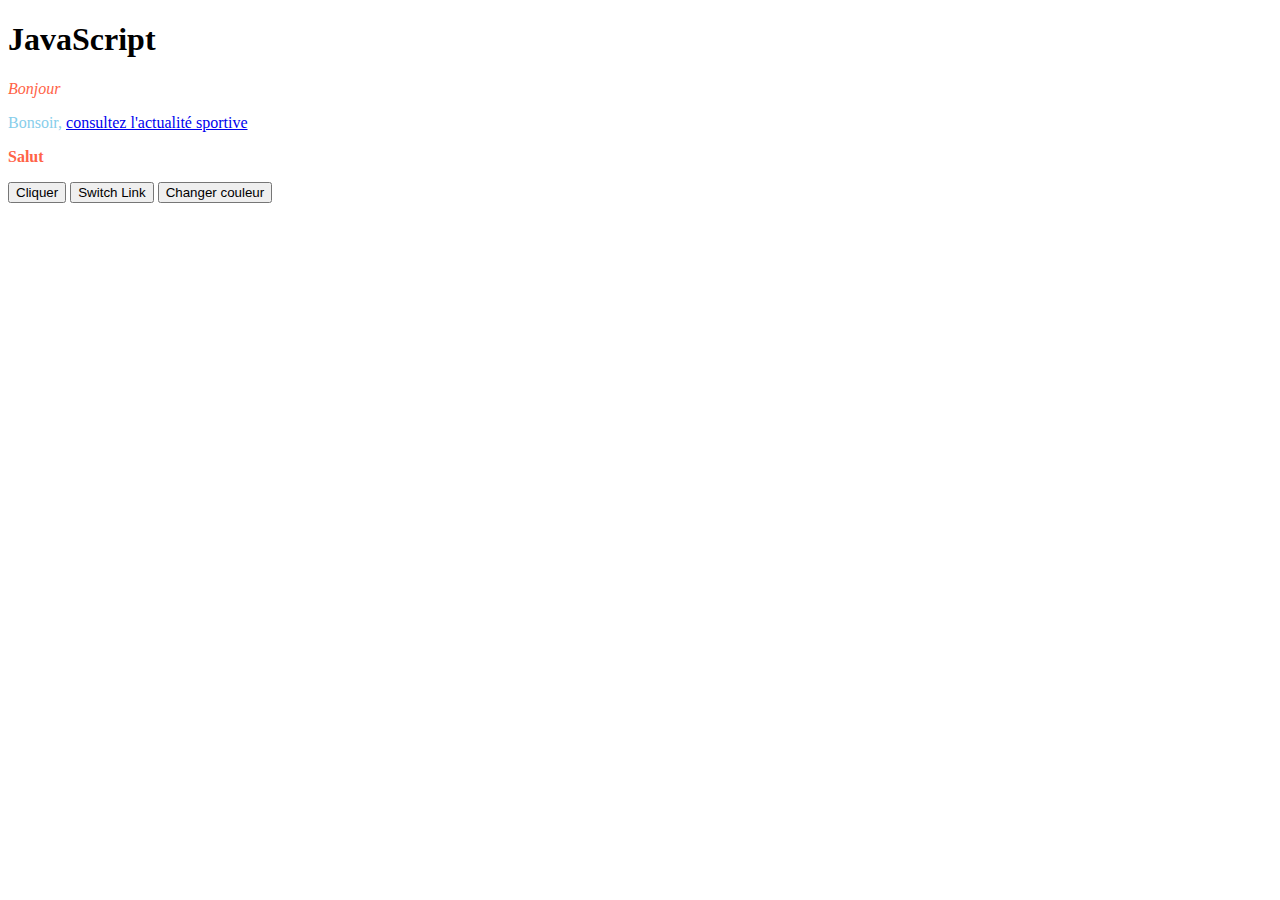
<file: index.html>
<!DOCTYPE html>
<html lang="fr">
  <head>
    <!-- encodage -->
    <meta charset="UTF-8" />
    <!-- essentiel pour le responsive -->
    <meta name="viewport" content="width=device-width, initial-scale=1.0" />
    <title>Cours JavaScript</title>
    <link rel="shortcut icon" href="./favicon.ico" type="image/x-icon">
    <link rel="stylesheet" href="./css/styles.css" />
    <!-- JS AVEC DEFER POUR ATTENDRE LE CHARGEMENT COMPLET DU DOM -->
    <!-- <script defer src="./script.js"></script> -->

  </head>
  <body>
    <h1>JavaScript</h1>

    <div id="intro">
        <p class="rouge">Bonjour</p>
        <p class="bleu">Bonsoir, <a target="_blank" href="http://www.francefootball.fr">consultez l'actualité sportive</a></p>
        <p class="rouge gras">Salut</p>
    </div>

    <button onclick="afficherMessage()">Cliquer</button>
    <button id="switch" onclick="switchLink()">Switch Link</button>
    <button onclick="changeColor()">Changer couleur</button>
    <!-- JS -->
    <script src="./js/script.js"></script>
  </body>
</html>
</file>
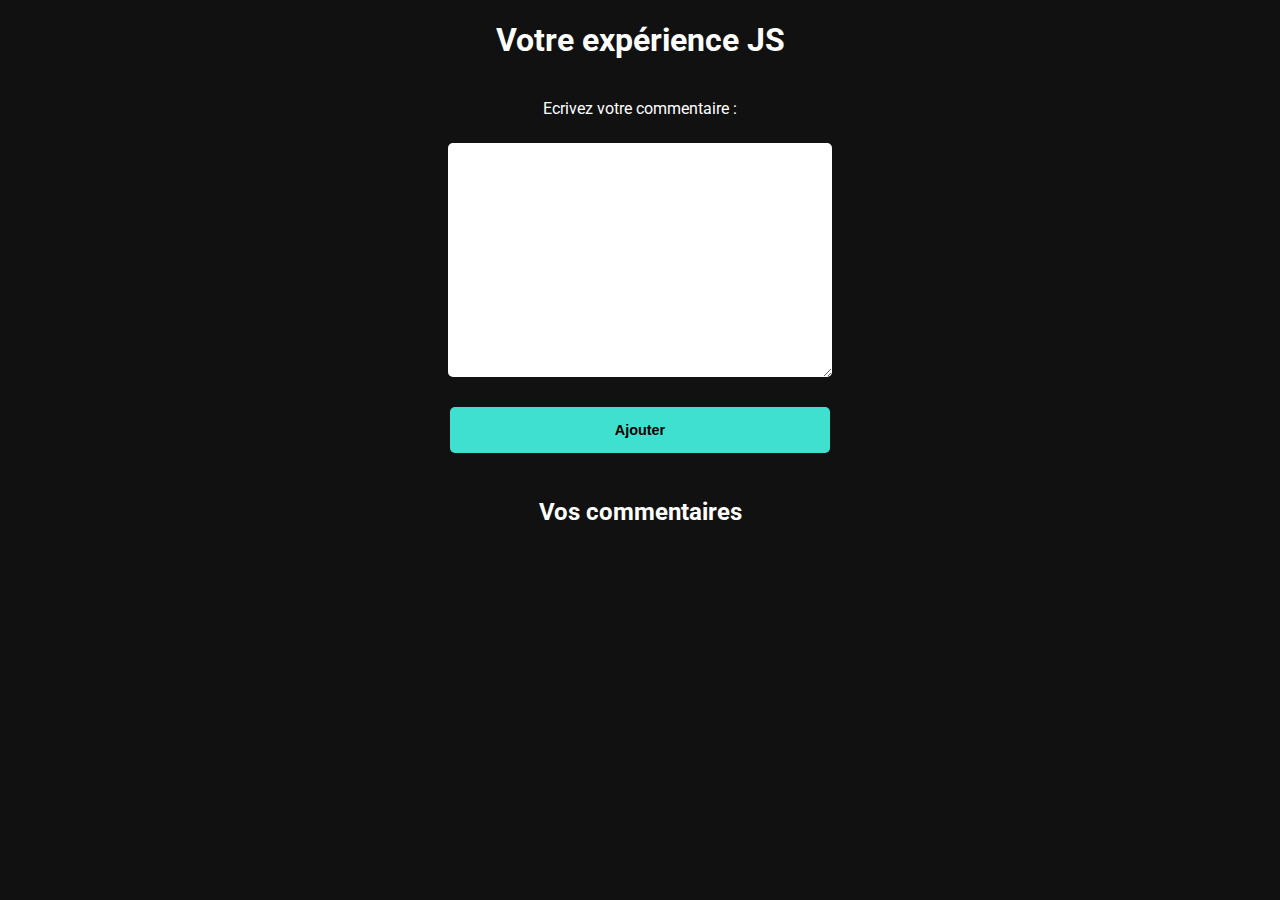
<file: commentaire.html>
<!DOCTYPE html>
<html lang="fr">
<head>
    <meta charset="UTF-8">
    <meta name="viewport" content="width=device-width, initial-scale=1.0">
    <title>Commentaire</title>
    <link rel="stylesheet" href="./css/styles_pages.css">
</head>
<body>
    <h1>Votre expérience JS</h1>

    <!-- ajout de commentaires -->
    <div class="add-comment">
        <label for="comment">Ecrivez votre commentaire : </label>
        <textarea name="comment" id="comment" cols="30" rows="10"></textarea>
        <button id="addBtn">Ajouter</button>
    </div>

    <!-- affichage des commentaires -->
    <h2>Vos commentaires</h2>
    <div id="comments"></div>
    <script src="./js/commentaire.js"></script>
</body>
</html>
</file>
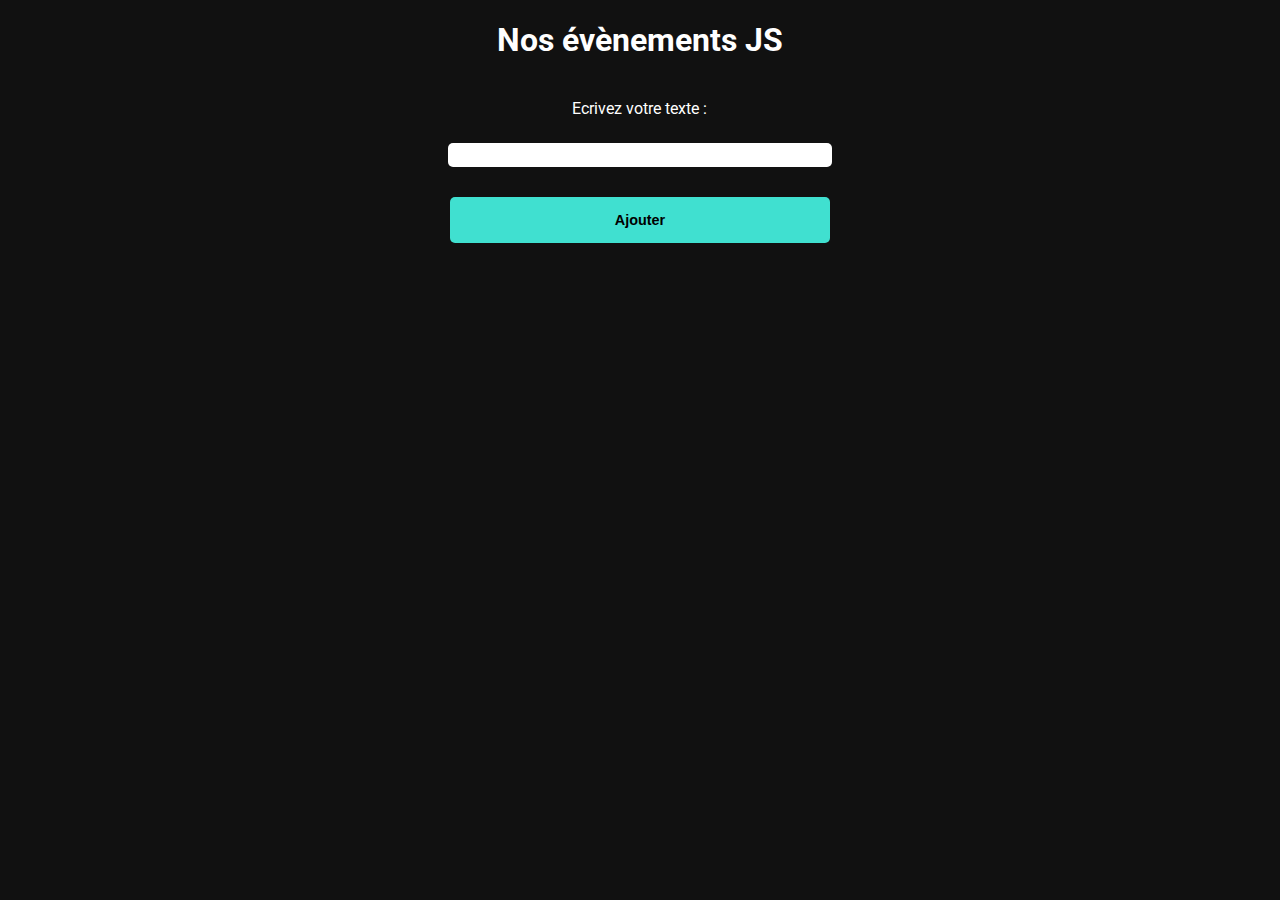
<file: evenement.html>
<!DOCTYPE html>
<html lang="fr">
<head>
    <meta charset="UTF-8">
    <meta name="viewport" content="width=device-width, initial-scale=1.0">
    <title>Evenement</title>
    <link rel="stylesheet" href="./css/styles_pages.css">
</head>
<body>
    <h1>Nos évènements JS</h1>

    <div class="add-event">
        <label for="text">Ecrivez votre texte : </label>
        <input type="text" id="text">
        <button id="addTextBtn">Ajouter</button>
    </div>

    <script src="./js/evenement.js"></script>
</body>
</html>
</file>
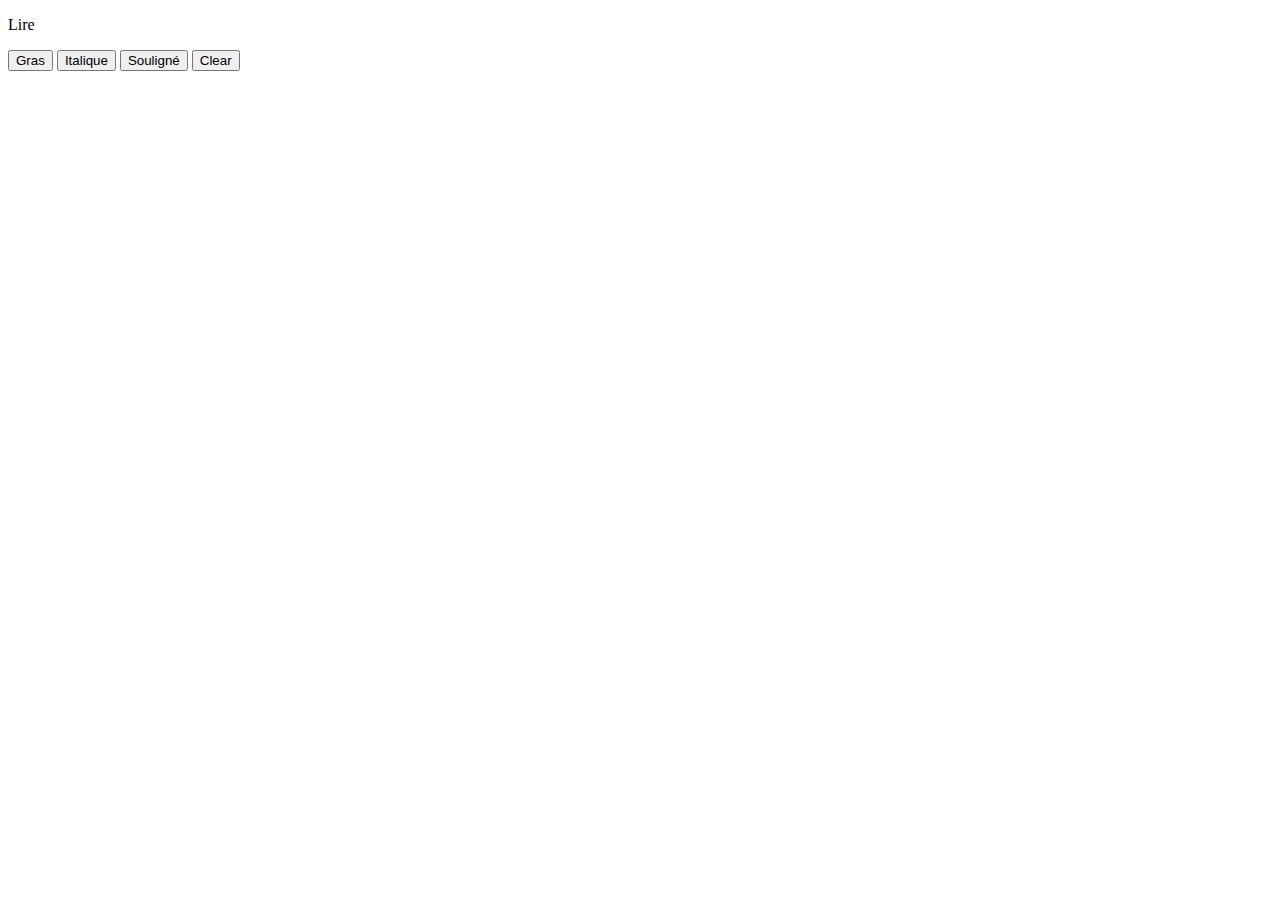
<file: exo1.html>
<!DOCTYPE html>
<html lang="fr">
<head>
    <meta charset="UTF-8">
    <meta name="viewport" content="width=device-width, initial-scale=1.0">
    <title>Editeur de texte</title>
</head>
<body>
    <p id="text-content">Lire</p>
    <button class="bold">Gras</button>
    <button class="italic">Italique</button>
    <button class="underline">Souligné</button>
    <button class="clear">Clear</button>

    <script src="./js/exo1.js"></script>
</body>
</html>
</file>
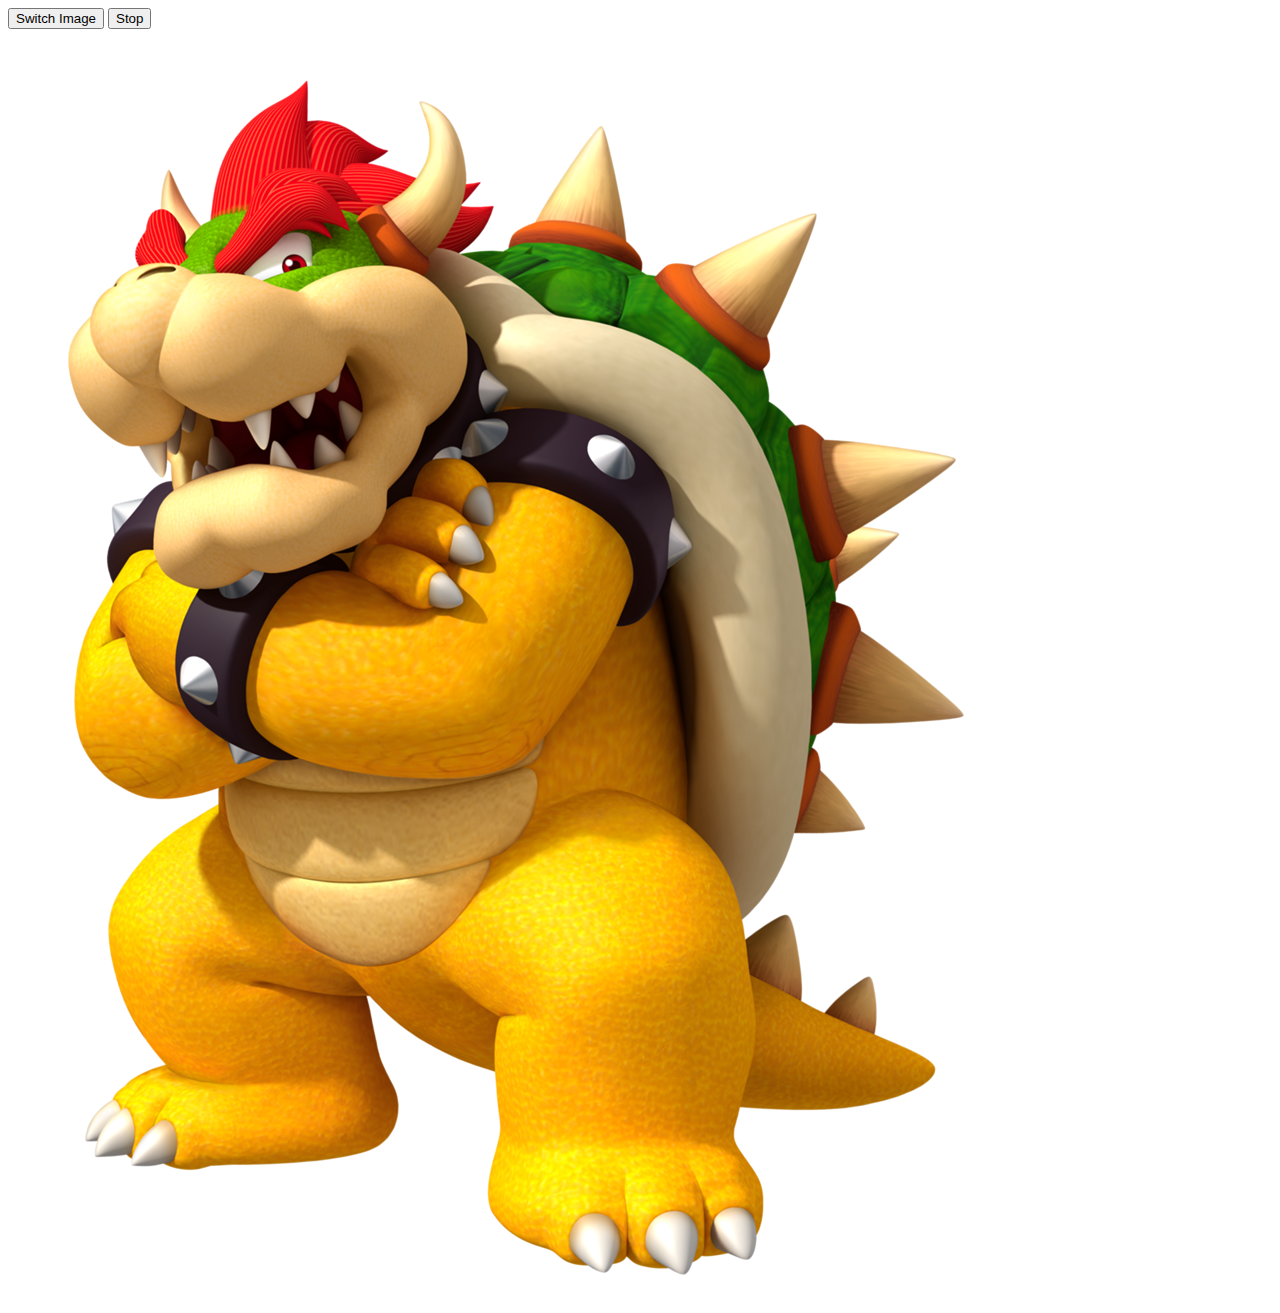
<file: slider.html>
<!DOCTYPE html>
<html lang="fr">
<head>
    <meta charset="UTF-8">
    <meta name="viewport" content="width=device-width, initial-scale=1.0">
    <title>Slider</title>
    <link rel="stylesheet" href="./css/styles_slider.css">
</head>
<body>
    <button onclick="start()">Switch Image</button>
    <button onclick="stop()">Stop</button>
    <div>
        <img src="./images/bowser.png" alt="bowser">
    </div>
    <script src="./js/slider.js"></script>
</body>
</html>
</file>
<file: css/styles.css>
.rouge{
    color: tomato
}
.bleu{
    color: skyblue
}
.gras{
    font-weight: bold
}
</file>
<file: css/styles_pages.css>
@import url('https://fonts.googleapis.com/css2?family=Roboto:wght@300;400&display=swap');

body{
    background-color: #000000ee;
    font-family: 'Roboto', sans-serif;
    text-align: center;
    color: #fff
}

label{
    margin: 10px 0
}

textarea, input{
    border: none;
    border-radius: 5px;
    font-size: 1.2rem
}

textarea, input, button {
    width: 50%;
    margin: 15px auto
}

button {
    background-color: turquoise;
    padding: 15px 10px;
    border: none;
    border-radius: 5px;
    font-weight: 700;
    font-size: .9rem;
    transition: .3s
}
button:hover{
    cursor: pointer;
    opacity: .7
}

.add-comment, .add-event {
    display: flex;
    flex-direction: column;
    width: 60%;
    margin: 30px auto
}
</file>
<file: css/styles_slider.css>
.img{
    width: 35%;
    height: auto;
}
</file>
